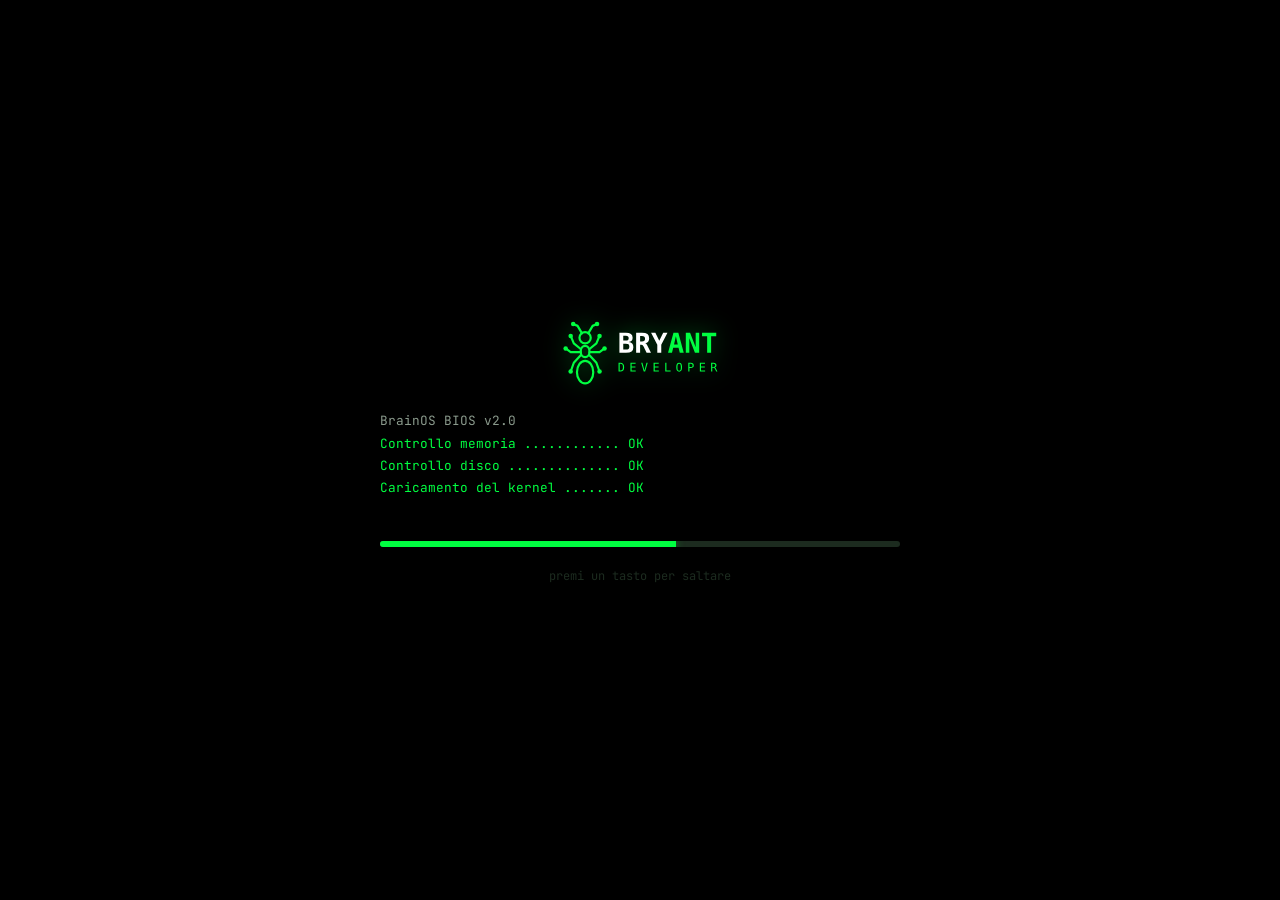
<file: index.html>
<!DOCTYPE html>
<html lang="it">
<head>
  <meta charset="UTF-8">
  <meta name="viewport" content="width=device-width, initial-scale=1.0">
  <title>BrainOS</title>
  <!-- Font: mi collego in anticipo ai server di Google, così i caratteri arrivano prima -->
  <link rel="preconnect" href="https://fonts.googleapis.com">
  <link rel="preconnect" href="https://fonts.gstatic.com" crossorigin>
  <link rel="preconnect" href="https://docs.google.com">
  <link rel="stylesheet" href="https://fonts.googleapis.com/css2?family=Inter:wght@400;600;700&family=JetBrains+Mono:wght@400;700&display=swap">
  <link rel="stylesheet" href="style.css">
  <link rel="stylesheet" href="app.css">
  <link rel="stylesheet" href="colonia.css">
  <!-- Icona nella scheda del browser: la formica del logo -->
  <link rel="icon" href="img/icona.svg" type="image/svg+xml">
</head>
<body>

  <!-- 1. AVVIO: lo schermo nero con le righe del BIOS e la barra di caricamento -->
  <section id="avvio" class="schermo avvio" hidden>
    <img src="img/logo.svg" alt="Bryant Developer" class="avvio-logo">
    <div id="avvio-righe" class="avvio-righe"></div>
    <div class="avvio-barra"><div id="avvio-riempimento"></div></div>
    <p class="avvio-salta">premi un tasto per saltare</p>
  </section>

  <!-- 2. SCHERMATA DI BLOCCO: orologio grande, si sblocca con un clic o un tasto -->
  <section id="blocco" class="schermo blocco" hidden>
    <div class="blocco-orologio">
      <p id="blocco-ora" class="blocco-ora">--:--</p>
      <p id="blocco-data" class="blocco-data"></p>
    </div>
    <p class="blocco-invito">clicca o premi un tasto per accedere</p>
    <footer class="piede" data-piede></footer>
  </section>

  <!-- 3. LOGIN: utente Brian con la sua password -->
  <section id="login" class="schermo login" hidden>
    <form id="login-modulo" class="login-scheda" autocomplete="off">
      <img id="login-foto" class="login-foto" src="img/foto.jpg" alt="Brian Ortega">
      <h1 class="login-nome">Brian Ortega</h1>
      <p class="login-ruolo">Amministratore · Bryant Developer</p>

      <div class="login-campo">
        <input id="login-password" type="password" placeholder="Password" aria-label="Password" autocomplete="off" spellcheck="false">
        <button type="button" id="login-occhio" class="login-occhio" aria-label="Mostra la password" title="Mostra la password">
          <svg viewBox="0 0 24 24" aria-hidden="true"><path d="M2 12s4-7 10-7 10 7 10 7-4 7-10 7S2 12 2 12z"></path><circle cx="12" cy="12" r="3"></circle></svg>
        </button>
        <button type="submit" class="login-invio" aria-label="Accedi">
          <svg viewBox="0 0 24 24" aria-hidden="true"><path d="M5 12h14 M13 6l6 6-6 6"></path></svg>
        </button>
      </div>

      <p id="login-errore" class="login-errore" role="alert"></p>
      <p id="login-suggerimento" class="login-suggerimento">Inserisci la password per accedere.</p>
    </form>

    <footer class="piede" data-piede></footer>

    <div class="login-fondo">
      <span>BrainOS v2.0</span>
      <button type="button" id="login-spegni" class="login-spegni" aria-label="Arresta il sistema" title="Arresta il sistema">
        <svg viewBox="0 0 24 24" aria-hidden="true"><path d="M12 3v9 M6.3 6.5a8 8 0 1 0 11.4 0"></path></svg>
      </button>
    </div>
  </section>

  <!-- 3b. BENVENUTO: compare un attimo dopo il login -->
  <section id="benvenuto" class="schermo benvenuto" hidden>
    <div class="benvenuto-giro"></div>
    <p>Benvenuto, Brian</p>
  </section>

  <!-- 4. IL SISTEMA: desktop, finestre, barra delle applicazioni -->
  <div id="sistema" class="sistema" hidden>
    <div id="sfondo" class="sfondo" data-sfondo="griglia">
      <img src="img/icona.svg" alt="" class="sfondo-formica">
    </div>

    <!-- il footer sul desktop: piccolo, in basso a destra sopra la barra -->
    <footer class="piede piede-desktop" data-piede></footer>

    <!-- icone: le crea os.js -->
    <div id="icone" class="icone-desktop"></div>

    <!-- le finestre aperte: le crea os.js -->
    <div id="finestre" class="finestre"></div>

    <!-- le notifiche: le crea funzioni.js -->
    <div id="notifiche" class="notifiche" aria-live="polite"></div>

    <!-- menu start -->
    <div id="menu-start" class="menu-start" hidden>
      <div class="menu-start-utente">
        <img src="img/foto.jpg" alt="" class="menu-start-foto">
        <div>
          <p class="menu-start-nome">Brian Ortega</p>
          <p class="menu-start-sotto">BrainOS v2.0</p>
        </div>
      </div>
      <div id="menu-start-app" class="menu-start-app"></div>
      <div class="menu-start-fondo">
        <button type="button" data-potenza="disconnetti">Disconnetti</button>
        <button type="button" data-potenza="riavvia">Riavvia</button>
        <button type="button" data-potenza="arresta" class="menu-start-arresta">Arresta il sistema</button>
      </div>
    </div>

    <!-- menu del tasto destro -->
    <div id="menu-contestuale" class="menu-contestuale" hidden></div>

    <!-- barra delle applicazioni -->
    <div class="barra-applicazioni">
      <div class="barra-sinistra">
        <button id="start" class="start" aria-expanded="false" aria-controls="menu-start">
          <img src="img/icona.svg" alt="">
          start
        </button>
        <div id="barra-app" class="barra-app"></div>
      </div>

      <div class="barra-destra">
        <button id="tasto-suoni" class="tasto-suoni" type="button" aria-label="Disattiva i suoni" title="Suoni attivi">
          <svg viewBox="0 0 24 24" aria-hidden="true"><path d="M4 9h4l5-4v14l-5-4H4z"></path><path class="onde" d="M16 9a4 4 0 0 1 0 6 M18.5 6.5a8 8 0 0 1 0 11"></path><path class="croce" d="M16 9l5 6 M21 9l-5 6"></path></svg>
        </button>
        <svg id="wifi" viewBox="0 0 24 24" role="img" aria-label="Connesso a Internet"><path d="M2.5 9a14 14 0 0 1 19 0 M5.5 12.5a9.5 9.5 0 0 1 13 0 M8.8 15.8a5 5 0 0 1 6.4 0 M12 19.5h.01"></path></svg>
        <span class="batteria-desktop">
          <svg viewBox="0 0 24 24" aria-hidden="true"><path d="M2.5 7.5h17v9h-17z M21.5 10.5v3"></path><rect id="batteria-carica" x="4.5" y="9.5" width="13" height="5"></rect></svg>
          <span id="batteria-testo"></span>
        </span>
        <div class="orologio">
          <span id="ora">--:--</span>
          <span id="data"></span>
        </div>
      </div>
    </div>
  </div>

  <!-- 5. SPEGNIMENTO / RIAVVIO -->
  <section id="spento" class="schermo spento-schermo" hidden>
    <p id="spento-testo"></p>
  </section>

  <!-- IL FOOTER (uguale a quello del vecchio sito): os.js lo copia in blocco, login e desktop -->
  <template id="modello-piede">
    <div class="piede-chi">
      <img src="img/icona.svg" alt="" class="piede-formica">
      <div>
        <p class="piede-nome">Brian Ortega</p>
        <p>Operatore informatico · Milano</p>
      </div>
    </div>

    <a class="piede-github" href="https://github.com/brianortegamancero-cmd" target="_blank" rel="noopener noreferrer">
      <img src="img/github.svg" alt="" width="20" height="20">
      <span>github.com/brianortegamancero-cmd</span>
    </a>

    <div class="piede-scuola">
      <p>Progetto d'esame realizzato al</p>
      <img src="img/logo-scuola.webp" alt="CFP Immaginazione e Lavoro" class="logo-scuola">
    </div>

    <p class="piede-fondo">© 2026 Brian Ortega · Realizzato in HTML, CSS e JavaScript · BrainOS v2.0</p>
  </template>

  <!-- MODELLO DELLA FINESTRA COLONIA: os.js lo copia quando apri l'app "Colonia" -->
  <template id="modello-colonia">
    <div class="colonia-app">
      <div class="colonia-vista" id="colonia-vista">
    <div class="mondo">
      <svg class="formicaio" viewBox="0 0 960 552" aria-hidden="true" fill="none" stroke-linecap="round" stroke-linejoin="round">
        <!-- sassolini nella terra -->
        <g fill="#12301a">
          <circle cx="120" cy="140" r="1.6"></circle><circle cx="260" cy="180" r="1.4"></circle><circle cx="350" cy="120" r="1.8"></circle><circle cx="600" cy="260" r="1.5"></circle><circle cx="720" cy="230" r="1.6"></circle><circle cx="880" cy="200" r="1.4"></circle><circle cx="150" cy="420" r="1.8"></circle><circle cx="420" cy="500" r="1.5"></circle><circle cx="560" cy="420" r="1.6"></circle><circle cx="700" cy="480" r="1.4"></circle><circle cx="900" cy="520" r="1.7"></circle><circle cx="80" cy="520" r="1.5"></circle><circle cx="620" cy="520" r="1.6"></circle><circle cx="780" cy="300" r="1.5"></circle><circle cx="360" cy="250" r="1.4"></circle><circle cx="470" cy="420" r="1.7"></circle>
        </g>
        <!-- ciuffi d'erba e linea del terreno con la collinetta del formicaio -->
        <path class="erba" d="M60 90 l-3 -10 M64 90 l1 -14 M68 90 l4 -9 M180 90 l-2 -9 M184 90 l2 -12 M300 90 l-3 -11 M304 90 l1 -8 M640 90 l-2 -12 M644 90 l3 -9 M760 90 l-3 -9 M764 90 l1 -13 M768 90 l3 -8 M900 90 l-2 -11 M904 90 l2 -9" stroke="#1c5a2a" stroke-width="1.5"></path>
        <path class="terreno" d="M-1000 90 H400 Q480 34 560 90 H2000" stroke="#1c2b1f" stroke-width="2"></path>

        <!-- I SENTIERI IN SUPERFICIE (invisibili): le formiche li usano per uscire a cercare cibo -->
        <path id="t-fuori-erba" d="M1150 84 H760"></path>
        <path id="t-erba-buco" d="M760 84 H556 Q520 50 480 62"></path>
        <path id="t-fuori-cimitero" d="M-260 84 H180"></path>
        <path id="t-cimitero-buco" d="M180 84 H404 Q440 50 480 62"></path>

        <!-- IL CIMITERO: il mucchietto lo disegna script.js, un segno per ogni formica morta -->
        <g id="cimitero-disegno" fill="#8a9a8c"></g>
        <text x="150" y="108" fill="#8a9a8c" font-family="JetBrains Mono, monospace" font-size="11">\cimitero</text>

        <!-- LA NEVE: si vede solo d'inverno (classe "inverno" su .mondo) -->
        <g class="neve">
          <circle class="fiocco" style="animation-delay: 0s" cx="40" cy="10" r="1.6"></circle>
          <circle class="fiocco" style="animation-delay: -1s" cx="120" cy="4" r="1.3"></circle>
          <circle class="fiocco" style="animation-delay: -2.2s" cx="200" cy="12" r="1.8"></circle>
          <circle class="fiocco" style="animation-delay: -0.5s" cx="280" cy="6" r="1.4"></circle>
          <circle class="fiocco" style="animation-delay: -3s" cx="360" cy="10" r="1.6"></circle>
          <circle class="fiocco" style="animation-delay: -1.6s" cx="440" cy="2" r="1.3"></circle>
          <circle class="fiocco" style="animation-delay: -2.7s" cx="530" cy="8" r="1.8"></circle>
          <circle class="fiocco" style="animation-delay: -0.8s" cx="610" cy="12" r="1.4"></circle>
          <circle class="fiocco" style="animation-delay: -3.4s" cx="690" cy="4" r="1.6"></circle>
          <circle class="fiocco" style="animation-delay: -1.3s" cx="770" cy="10" r="1.3"></circle>
          <circle class="fiocco" style="animation-delay: -2.4s" cx="850" cy="6" r="1.8"></circle>
          <circle class="fiocco" style="animation-delay: -0.2s" cx="930" cy="12" r="1.4"></circle>
        </g>

        <!-- TUNNEL E CAMERE: data-camera dice da quante camere scavate in su si vede quel pezzo
             (1 = regina, 2 = uova, 3 = cibo, 4 = scorte, 5 = caserma).
             Prima disegno tutti i bordi, poi tutti gli interni scuri: così i bordi non coprono gli incroci -->
        <g stroke="#1c2b1f" stroke-width="20">
          <path data-camera="1" d="M480 62 C474 95 480 125 492 150"></path>
          <path data-camera="1" d="M492 150 C504 175 518 200 510 230"></path>
          <path data-camera="1" d="M510 230 C590 250 650 290 700 320"></path>
          <path data-camera="1" d="M700 320 C740 345 770 370 800 398"></path>
          <path data-camera="2" d="M510 230 C490 290 430 310 400 350"></path>
          <path data-camera="2" d="M400 350 C370 390 340 420 310 455"></path>
          <path data-camera="3" d="M400 350 C360 335 310 325 275 303"></path>
          <path data-camera="4" d="M492 150 C540 160 590 170 630 178"></path>
          <path data-camera="5" d="M700 320 C690 380 665 420 645 465"></path>
        </g>
        <g fill="#1c2b1f">
          <ellipse data-camera="1" cx="830" cy="410" rx="72" ry="30"></ellipse>
          <ellipse data-camera="2" cx="300" cy="460" rx="60" ry="24"></ellipse>
          <ellipse data-camera="3" cx="262" cy="300" rx="52" ry="22"></ellipse>
          <ellipse data-camera="4" cx="650" cy="180" rx="44" ry="19"></ellipse>
          <ellipse data-camera="5" cx="640" cy="480" rx="54" ry="22"></ellipse>
        </g>
        <!-- gli interni dei tunnel hanno un id: sono i percorsi che seguono le formiche (TRATTI in script.js) -->
        <g stroke="#07150b" stroke-width="16">
          <path id="t-buco-j1" data-camera="1" d="M480 62 C474 95 480 125 492 150"></path>
          <path id="t-j1-j2" data-camera="1" d="M492 150 C504 175 518 200 510 230"></path>
          <path id="t-j2-j4" data-camera="1" d="M510 230 C590 250 650 290 700 320"></path>
          <path id="t-j4-regina" data-camera="1" d="M700 320 C740 345 770 370 800 398"></path>
          <path id="t-j2-j3" data-camera="2" d="M510 230 C490 290 430 310 400 350"></path>
          <path id="t-j3-uova" data-camera="2" d="M400 350 C370 390 340 420 310 455"></path>
          <path id="t-j3-cibo" data-camera="3" d="M400 350 C360 335 310 325 275 303"></path>
          <path id="t-j1-scorte" data-camera="4" d="M492 150 C540 160 590 170 630 178"></path>
          <path id="t-j4-caserma" data-camera="5" d="M700 320 C690 380 665 420 645 465"></path>
        </g>
        <g fill="#07150b">
          <ellipse data-camera="1" cx="830" cy="410" rx="70" ry="28"></ellipse>
          <ellipse data-camera="2" cx="300" cy="460" rx="58" ry="22"></ellipse>
          <ellipse data-camera="3" cx="262" cy="300" rx="50" ry="20"></ellipse>
          <ellipse data-camera="4" cx="650" cy="180" rx="42" ry="17"></ellipse>
          <ellipse data-camera="5" cx="640" cy="480" rx="52" ry="20"></ellipse>
        </g>
        <!-- il buco d'ingresso in cima alla collinetta -->
        <ellipse cx="480" cy="62" rx="9" ry="4" fill="#000000"></ellipse>

        <!-- camera del cibo: foglie e semi -->
        <g data-camera="3">
          <g fill="#0f8a2c">
            <ellipse cx="240" cy="302" rx="5" ry="2.2" transform="rotate(-25 240 302)"></ellipse>
            <ellipse cx="254" cy="296" rx="5" ry="2.2" transform="rotate(15 254 296)"></ellipse>
            <ellipse cx="268" cy="304" rx="5" ry="2.2" transform="rotate(-10 268 304)"></ellipse>
            <ellipse cx="282" cy="298" rx="5" ry="2.2" transform="rotate(30 282 298)"></ellipse>
          </g>
          <g fill="#e6e6e6"><circle cx="248" cy="307" r="1.8"></circle><circle cx="274" cy="293" r="1.8"></circle><circle cx="262" cy="309" r="1.8"></circle></g>
        </g>
        <!-- camera delle scorte: briciole -->
        <g data-camera="4" fill="#8a9a8c">
          <rect x="632" y="178" width="4" height="4"></rect><rect x="640" y="183" width="3" height="3"></rect><rect x="648" y="176" width="5" height="4"></rect><rect x="658" y="182" width="4" height="3"></rect><rect x="666" y="178" width="3" height="3"></rect>
        </g>
        <!-- i nomi delle camere, scritti come cartelle -->
        <g fill="#8a9a8c" font-family="JetBrains Mono, monospace" font-size="11">
          <text data-camera="1" x="800" y="374">\regina</text>
          <text data-camera="2" x="276" y="430">\uova</text>
          <text data-camera="3" x="232" y="272">\cibo</text>
          <text data-camera="4" x="628" y="156">\scorte</text>
          <text data-camera="5" x="606" y="450">\caserma</text>
        </g>

        <!-- le uova: le disegna script.js, tante quante sono davvero -->
        <g id="uova-disegno" fill="#e6e6e6"></g>

        <!-- la regina: una formica più grande, con la corona -->
        <g id="regina" transform="translate(838 412) scale(2.2) translate(-12 -7)">
          <path d="M11 7 L7.5 2.8 M12.3 7 L12 2 M13.5 7 L16.5 3 M11 7 L9 11.5 M12.3 7 L13.5 12 M13.5 7 L17.5 11 M19 5.6 L22 3 M19 8.4 L22 11" stroke="#00ff41" stroke-width="0.9"></path>
          <ellipse cx="6" cy="7" rx="4.8" ry="3.3" fill="#00ff41"></ellipse>
          <ellipse cx="12.2" cy="7" rx="2.4" ry="1.7" fill="#00ff41"></ellipse>
          <circle cx="17.2" cy="7" r="2.4" fill="#00ff41"></circle>
          <path d="M4.2 4.2 V9.8 M7.2 3.8 V10.2" stroke="#000000" stroke-width="0.6"></path>
          <path d="M15.4 4.4 L15.8 2.6 L16.7 3.6 L17.2 2.2 L17.7 3.6 L18.6 2.6 L19 4.4 Z" fill="#ffffff"></path>
        </g>
        <!-- la nuova regina mentre cresce (seconda vita): un uovo grande con una piccola corona -->
        <g id="regina-nuova" style="display: none">
          <ellipse cx="832" cy="414" rx="8" ry="11" fill="#e6e6e6"></ellipse>
          <path d="M826 401 L827 395 L830 398 L832 393 L834 398 L837 395 L838 401 Z" fill="#00ff41"></path>
        </g>
      </svg>

      <!-- IL VELO DELLA NOTTE: scurisce il formicaio e mostra luna e stelle (classe "notte" su .mondo) -->
      <div class="velo-notte">
        <svg class="cielo-notte" viewBox="0 0 960 90" aria-hidden="true">
          <path d="M904 14 a16 16 0 1 0 14 26 a12 12 0 1 1 -14 -26 z" fill="#e6e6e6"></path>
          <g fill="#e6e6e6"><circle cx="90" cy="20" r="1"></circle><circle cx="230" cy="40" r="1.2"></circle><circle cx="380" cy="14" r="1"></circle><circle cx="620" cy="30" r="1.2"></circle><circle cx="760" cy="12" r="1"></circle><circle cx="840" cy="48" r="1"></circle></g>
        </svg>
      </div>

      <!-- La formica "modello": script.js la copia per fare operaie, soldate, nemiche e alate -->
      <div class="creatura formica" id="modello-formica" hidden>
        <svg viewBox="0 0 24 14" aria-hidden="true">
          <!-- due posizioni delle zampe che si alternano: sembra che cammini -->
          <path class="zampe-a" d="M11 7 L7.5 2.8 M12.3 7 L12 2 M13.5 7 L16.5 3 M11 7 L9 11.5 M12.3 7 L13.5 12 M13.5 7 L17.5 11"></path>
          <path class="zampe-b" d="M11 7 L9 2.5 M12.3 7 L13.5 2 M13.5 7 L17.5 3 M11 7 L7.5 11.2 M12.3 7 L12 12 M13.5 7 L16.5 11"></path>
          <path d="M19 5.6 L22 3 M19 8.4 L22 11"></path>           <!-- antenne -->
          <ellipse cx="6" cy="7" rx="4.8" ry="3.3"></ellipse>       <!-- addome -->
          <ellipse cx="12.2" cy="7" rx="2.4" ry="1.7"></ellipse>    <!-- torace -->
          <circle cx="17.2" cy="7" r="2.4"></circle>                <!-- testa -->
          <path class="strisce" d="M4.2 4.2 V9.8 M7.2 3.8 V10.2"></path>
          <rect class="carico" x="20.5" y="5" width="3.5" height="4" rx="0.6"></rect>  <!-- briciola, foglia, uovo o morta -->
          <g class="ali"><ellipse cx="9" cy="2.5" rx="6" ry="2.4"></ellipse><ellipse cx="9" cy="11.5" rx="6" ry="2.4"></ellipse></g>  <!-- solo le alate -->
        </svg>
      </div>

      <!-- Il ragno "modello": script.js lo copia quando arriva il pericolo -->
      <div class="creatura ragno" id="modello-ragno" hidden>
        <svg viewBox="-30 -20 60 64" aria-hidden="true">
          <path d="M-5 -2 Q-16 -14 -24 -6 M-5 2 Q-18 -2 -26 8 M-5 5 Q-16 12 -22 22 M-4 8 Q-10 20 -14 30 M5 -2 Q16 -14 24 -6 M5 2 Q18 -2 26 8 M5 5 Q16 12 22 22 M4 8 Q10 20 14 30"></path>
          <ellipse cx="0" cy="12" rx="8" ry="10"></ellipse>   <!-- corpo -->
          <circle cx="0" cy="-2" r="6"></circle>              <!-- testa -->
          <circle class="occhi" cx="-2.2" cy="-4" r="1.4"></circle>
          <circle class="occhi" cx="2.2" cy="-4" r="1.4"></circle>
        </svg>
      </div>

      <!-- LA PIOGGIA: gocce che cadono e acqua che entra nel tunnel principale -->
      <div class="pericolo" id="pioggia" hidden>
        <svg class="pioggia-disegno" viewBox="0 0 960 552" aria-hidden="true">
          <path class="goccia" style="animation-delay: 0s" d="M30 30 l-3 10"></path>
          <path class="goccia" style="animation-delay: -0.3s" d="M110 36 l-3 10"></path>
          <path class="goccia" style="animation-delay: -0.6s" d="M190 28 l-3 10"></path>
          <path class="goccia" style="animation-delay: -0.15s" d="M270 34 l-3 10"></path>
          <path class="goccia" style="animation-delay: -0.45s" d="M350 30 l-3 10"></path>
          <path class="goccia" style="animation-delay: -0.75s" d="M430 26 l-3 10"></path>
          <path class="goccia" style="animation-delay: -0.2s" d="M520 26 l-3 10"></path>
          <path class="goccia" style="animation-delay: -0.5s" d="M600 34 l-3 10"></path>
          <path class="goccia" style="animation-delay: -0.8s" d="M680 28 l-3 10"></path>
          <path class="goccia" style="animation-delay: -0.35s" d="M760 32 l-3 10"></path>
          <path class="goccia" style="animation-delay: -0.65s" d="M840 30 l-3 10"></path>
          <path class="goccia" style="animation-delay: -0.1s" d="M920 36 l-3 10"></path>
          <path id="acqua" class="acqua" d="M480 62 C474 95 480 125 492 150 C504 175 518 200 510 230"></path>
          <path class="rivolo" d="M480 62 C474 95 480 125 492 150 C504 175 518 200 510 230"></path>
        </svg>
      </div>
    </div>
        <!-- SCHEDA DI UNA FORMICA: si apre cliccando una formica, il ragno o la regina -->
        <div id="scheda" class="scheda" hidden>
          <div class="scheda-barra">
            <span id="scheda-titolo"></span>
            <button id="scheda-chiudi" aria-label="Chiudi">✕</button>
          </div>
          <p id="scheda-testo" class="scheda-testo"></p>
        </div>
      </div>

      <!-- I NUMERI DELLA COLONIA: li scrive colonia.js -->
      <div class="colonia-lato">
        <div class="finestra-corpo">
          <p id="colonia-stato" class="colonia-stato">STATO: TRANQUILLA</p>
          <dl class="colonia-numeri">
            <dt>GIORNO</dt>  <dd id="colonia-giorno"></dd>
            <dt>REGINA</dt>  <dd id="colonia-regina"></dd>
            <dt>TEMPO</dt>   <dd id="colonia-tempo"></dd>
            <dt>OPERAIE</dt> <dd id="colonia-operaie"></dd>
            <dt>SOLDATE</dt> <dd id="colonia-soldate"></dd>
            <dt>UOVA</dt>    <dd id="colonia-uova"></dd>
            <dt>CIBO</dt>    <dd class="riga-cibo"><span class="barra-cibo"><span id="colonia-cibo-barra"></span></span><span id="colonia-cibo"></span></dd>
            <dt>CAMERE</dt>  <dd id="colonia-camere"></dd>
          </dl>
          <p class="colonia-titolo-diario">DIARIO</p>
          <div id="colonia-diario" class="colonia-diario"></div>
          <button id="nuova-colonia" class="finestra-ok" hidden>[ NUOVA COLONIA ]</button>
        </div>
      </div>
    </div>
  </template>

  <script src="dati.js"></script>
  <script src="colonia.js"></script>
  <script src="terminale.js"></script>
  <script src="funzioni.js"></script>
  <script src="os.js"></script>
</body>
</html>
</file>
<file: style.css>
/* =====================================================
   style.css – il sistema operativo BrainOS
   Stile: tutto nero, scritte bianche, dettagli verdi (CMD / Matrix)
   Le parti del contenuto (profilo, CV, stage, extra) stanno in app.css,
   il formicaio in colonia.css
   ===================================================== */

/* 1. COLORI (cambiandoli qui cambiano in tutto il sistema) */
:root {
  --sfondo: #000000;
  --superficie: #0a0d0a;
  --fascia: #0f1a11;
  --bianco: #ffffff;
  --testo: #e6e6e6;
  --grigio: #8a9a8c;
  --bordo: #1c2b1f;
  --verde: #00ff41;
  --verde-tenue: rgba(0, 255, 65, 0.12);
  --bagliore: 0 0 8px rgba(0, 255, 65, 0.5);
  --mono: "JetBrains Mono", Consolas, monospace;
  --altezza-barra: 48px;
}

/* 2. BASE */
* {
  box-sizing: border-box;
}

html,
body {
  height: 100%;
  margin: 0;
  overflow: hidden;              /* niente scroll sulla pagina: scorrono solo le finestre */
  background: var(--sfondo);
}

body {
  font-family: "Inter", Arial, sans-serif;
  color: var(--testo);
  line-height: 1.6;
  user-select: none;             /* come un vero sistema: non si selezionano le etichette */
}

button {
  font-family: inherit;
}

::selection {
  background: var(--verde);
  color: var(--sfondo);
}

h1, h2, h3 {
  color: var(--bianco);
}

/* titoli con "// " davanti, come un commento nel codice */
h2 {
  font-size: 1.4rem;
  margin: 36px 0 16px;
}

h2::before {
  content: "// ";
  color: var(--verde);
  font-family: var(--mono);
  text-shadow: var(--bagliore);
}

[hidden] {
  display: none !important;
}

/* focus visibile da tastiera */
:focus-visible {
  outline: 2px solid var(--verde);
  outline-offset: 2px;
}

/* 3. SCHERMI A TUTTO SCHERMO (avvio, blocco, login, benvenuto, spegnimento) */
.schermo {
  position: fixed;
  inset: 0;
  z-index: 500;
  display: flex;
  flex-direction: column;
  align-items: center;
  justify-content: center;
  background: var(--sfondo);
  color: var(--testo);
}

/* 3a. AVVIO */
.avvio {
  gap: 20px;
  padding: 24px;
  font-family: var(--mono);
}

.avvio-logo {
  width: 160px;
  height: auto;
  filter: drop-shadow(0 0 12px rgba(0, 255, 65, 0.4));
  animation: respiro 2s ease-in-out infinite;
}

.avvio-righe {
  width: min(520px, 100%);
  min-height: 112px;
  font-size: 0.8rem;
  color: var(--grigio);
}

.avvio-righe p {
  margin: 2px 0;
  animation: appari 0.2s ease;
}

.avvio-righe .ok {
  color: var(--verde);
}

.avvio-barra {
  width: min(520px, 100%);
  height: 6px;
  overflow: hidden;
  background: var(--bordo);
  border-radius: 3px;
}

.avvio-barra div {
  width: 0;
  height: 100%;
  background: var(--verde);
  box-shadow: var(--bagliore);
  transition: width 0.3s ease;
}

.avvio-salta {
  margin: 0;
  color: var(--bordo);
  font-size: 0.75rem;
}

/* 3b. SCHERMATA DI BLOCCO */
.blocco {
  justify-content: space-between;
  padding: 12vh 24px 8vh;
  background:
    radial-gradient(ellipse at 50% 30%, rgba(0, 255, 65, 0.12), transparent 60%),
    var(--sfondo);
  cursor: pointer;
  transition: transform 0.5s ease, opacity 0.5s ease;
}

.blocco.sale {
  transform: translateY(-100%);
  opacity: 0;
}

.blocco-orologio {
  text-align: center;
}

.blocco-ora {
  margin: 0;
  color: var(--bianco);
  font: 700 clamp(4rem, 14vw, 8rem) / 1 var(--mono);
  text-shadow: 0 0 24px rgba(0, 255, 65, 0.35);
}

.blocco-data {
  margin: 12px 0 0;
  color: var(--verde);
  font: 1.2rem var(--mono);
  text-shadow: var(--bagliore);
  text-transform: capitalize;
}

.blocco-invito {
  margin: 0;
  color: var(--grigio);
  font: 0.9rem var(--mono);
  animation: respiro 2s ease-in-out infinite;
}

/* 3c. LOGIN */
.login {
  background:
    radial-gradient(ellipse at 50% 20%, rgba(0, 255, 65, 0.1), transparent 55%),
    var(--sfondo);
  animation: appari 0.4s ease;
}

.login-scheda {
  display: flex;
  flex-direction: column;
  align-items: center;
  width: min(340px, 100%);
  padding: 0 20px;
}

.login-scheda.scuote {
  animation: scuote 0.4s;
}

.login-foto {
  width: 128px;
  height: 128px;
  object-fit: cover;
  border: 3px solid var(--verde);
  border-radius: 50%;
  box-shadow: var(--bagliore);
  background: var(--bordo);
}

.login-nome {
  margin: 16px 0 0;
  font-size: 1.6rem;
}

.login-ruolo {
  margin: 0 0 20px;
  color: var(--grigio);
  font: 0.8rem var(--mono);
}

.login-campo {
  display: flex;
  width: 100%;
  background: var(--superficie);
  border: 1px solid var(--verde);
  box-shadow: var(--bagliore);
}

.login-campo input {
  flex: 1;
  min-width: 0;
  padding: 10px 12px;
  background: transparent;
  border: none;
  outline: none;
  color: var(--bianco);
  font: 1rem var(--mono);
  caret-color: var(--verde);
  user-select: text;
}

.login-campo button {
  display: flex;
  align-items: center;
  justify-content: center;
  width: 40px;
  background: transparent;
  border: none;
  color: var(--verde);
  cursor: pointer;
}

.login-campo button:hover {
  background: var(--verde-tenue);
}

.login-campo svg {
  width: 20px;
  height: 20px;
  fill: none;
  stroke: currentColor;
  stroke-width: 2;
  stroke-linecap: round;
  stroke-linejoin: round;
}

.login-errore {
  min-height: 1.6em;
  margin: 12px 0 0;
  color: #ff5f56;
  font: 0.85rem var(--mono);
  text-align: center;
}

.login-suggerimento {
  margin: 4px 0 0;
  color: var(--grigio);
  font: 0.8rem var(--mono);
  text-align: center;
}

.login-fondo {
  position: absolute;
  right: 24px;
  bottom: 20px;
  left: 24px;
  display: flex;
  justify-content: space-between;
  align-items: center;
  color: var(--grigio);
  font: 0.8rem var(--mono);
}

.login-spegni {
  display: flex;
  padding: 8px;
  background: none;
  border: 1px solid var(--bordo);
  border-radius: 50%;
  color: var(--verde);
  cursor: pointer;
}

.login-spegni:hover {
  border-color: var(--verde);
  background: var(--verde-tenue);
}

.login-spegni svg {
  width: 20px;
  height: 20px;
  fill: none;
  stroke: currentColor;
  stroke-width: 2;
  stroke-linecap: round;
}

/* 3d. BENVENUTO */
.benvenuto {
  gap: 20px;
  font: 1.3rem var(--mono);
  color: var(--verde);
  text-shadow: var(--bagliore);
}

.benvenuto p {
  margin: 0;
}

.benvenuto-giro {
  width: 36px;
  height: 36px;
  border: 3px solid var(--bordo);
  border-top-color: var(--verde);
  border-radius: 50%;
  animation: gira 0.9s linear infinite;
}

/* 3e. SPEGNIMENTO E RIAVVIO */
.spento-schermo {
  z-index: 600;
  color: var(--verde);
  font: 1.1rem var(--mono);
  text-shadow: var(--bagliore);
  text-align: center;
}

.spento-schermo p {
  margin: 0;
  padding: 0 24px;
  white-space: pre-line;
}

.spento-schermo p.cursore::after {
  content: "_";
  animation: lampeggia 1s steps(1) infinite;
}

/* 4. IL SISTEMA */
.sistema {
  position: fixed;
  inset: 0;
  overflow: hidden;
  background: var(--sfondo);
  font-family: var(--mono);
  animation: appari 0.4s ease;
}

/* SFONDI: si cambiano da Impostazioni o dal tasto destro */
.sfondo {
  position: absolute;
  inset: 0;
  background:
    radial-gradient(ellipse at 70% 80%, rgba(0, 255, 65, 0.1), transparent 55%),
    radial-gradient(ellipse at 20% 10%, rgba(0, 255, 65, 0.05), transparent 50%),
    var(--sfondo);
}

.sfondo-formica {
  position: absolute;
  right: 6%;
  bottom: calc(var(--altezza-barra) + 6%);
  width: min(34vw, 300px);
  opacity: 0.09;
  filter: drop-shadow(0 0 20px rgba(0, 255, 65, 0.6));
}

.sfondo[data-sfondo="griglia"] {
  background:
    linear-gradient(rgba(0, 255, 65, 0.07) 1px, transparent 1px) 0 0 / 40px 40px,
    linear-gradient(90deg, rgba(0, 255, 65, 0.07) 1px, transparent 1px) 0 0 / 40px 40px,
    radial-gradient(ellipse at 50% 50%, rgba(0, 255, 65, 0.08), transparent 70%),
    var(--sfondo);
}

.sfondo[data-sfondo="notte"] {
  background:
    radial-gradient(1.5px 1.5px at 12% 18%, #fff, transparent),
    radial-gradient(1px 1px at 33% 60%, #fff, transparent),
    radial-gradient(1.5px 1.5px at 58% 25%, #fff, transparent),
    radial-gradient(1px 1px at 76% 70%, #fff, transparent),
    radial-gradient(1px 1px at 90% 15%, #fff, transparent),
    radial-gradient(1px 1px at 45% 85%, #fff, transparent),
    linear-gradient(#000 40%, #04140a);
}

.sfondo[data-sfondo="nero"] {
  background: var(--sfondo);
}

.sfondo[data-sfondo="nero"] .sfondo-formica {
  opacity: 0.04;
}

/* ICONE DEL DESKTOP: colonne dall'alto verso il basso */
.icone-desktop {
  position: absolute;
  top: 12px;
  bottom: calc(var(--altezza-barra) + 12px);
  left: 12px;
  display: grid;
  grid-auto-flow: column;
  grid-auto-columns: 92px;
  grid-template-rows: repeat(auto-fill, 98px);
  align-content: start;
  gap: 4px;
}

.icona {
  display: flex;
  flex-direction: column;
  align-items: center;
  gap: 6px;
  padding: 8px 4px;
  background: transparent;
  border: 1px solid transparent;
  border-radius: 4px;
  color: var(--bianco);
  font: 400 12px var(--mono);
  text-shadow: 0 1px 3px #000;
  cursor: pointer;
}

.icona:hover {
  background: var(--verde-tenue);
}

.icona.scelta-icona,
.icona:focus-visible {
  background: var(--verde-tenue);
  border: 1px dashed var(--verde);
  outline: none;
}

.icona-disegno {
  position: relative;
  display: flex;
  align-items: center;
  justify-content: center;
  width: 44px;
  height: 44px;
  background: rgba(0, 0, 0, 0.6);
  border: 1px solid var(--verde);
  box-shadow: var(--bagliore);
  color: var(--verde);
}

.icona svg,
.start-icona svg {
  width: 24px;
  height: 24px;
  fill: none;
  stroke: currentColor;
  stroke-width: 1.8;
  stroke-linecap: round;
  stroke-linejoin: round;
}

.icona.bloccata {
  color: var(--grigio);
}

.icona.bloccata .icona-disegno {
  border-color: var(--bordo);
  box-shadow: none;
  color: var(--grigio);
}

.icona.pericolosa .icona-disegno {
  border-color: #ff5f56;
  box-shadow: 0 0 8px rgba(255, 95, 86, 0.5);
  color: #ff5f56;
}

.icona .lucchetto {
  position: absolute;
  right: -6px;
  bottom: -6px;
  width: 14px;
  height: 14px;
  fill: var(--sfondo);
  stroke: var(--verde);
  stroke-width: 2;
}

/* 5. FINESTRE */
.finestre {
  position: absolute;
  inset: 0 0 var(--altezza-barra) 0;
  pointer-events: none;          /* lo strato non blocca i clic sul desktop; le finestre sì */
}

.finestra {
  position: absolute;
  display: flex;
  flex-direction: column;
  min-width: 280px;
  min-height: 160px;
  overflow: hidden;
  background: var(--sfondo);
  border: 1px solid var(--bordo);
  border-radius: 8px;
  box-shadow: 0 8px 32px rgba(0, 0, 0, 0.7);
  pointer-events: auto;
  animation: apri-finestra 0.18s ease;
}

.finestra.attiva {
  border-color: var(--verde);
  box-shadow: 0 0 0 1px rgba(0, 255, 65, 0.2), 0 8px 32px rgba(0, 0, 0, 0.7), 0 0 24px rgba(0, 255, 65, 0.15);
}

.finestra.minimizzata {
  display: none;
}

.finestra.chiude {
  opacity: 0;
  transform: scale(0.96);
  transition: opacity 0.15s, transform 0.15s;
}

.finestra.massimizzata {
  inset: 0 !important;
  width: auto !important;
  height: auto !important;
  border-radius: 0;
}

.finestra-titolo {
  display: flex;
  justify-content: space-between;
  align-items: center;
  gap: 8px;
  flex-shrink: 0;
  height: 36px;
  padding: 0 4px 0 12px;
  background: var(--fascia);
  border-bottom: 1px solid var(--bordo);
  font-size: 12px;
  cursor: default;
  touch-action: none;
}

.finestra.attiva .finestra-titolo {
  background: #12261a;
}

.finestra-nome {
  display: flex;
  align-items: center;
  gap: 8px;
  min-width: 0;
  overflow: hidden;
  white-space: nowrap;
  text-overflow: ellipsis;
  color: var(--testo);
}

.finestra-nome svg {
  flex-shrink: 0;
  width: 16px;
  height: 16px;
  fill: none;
  stroke: var(--verde);
  stroke-width: 2;
  stroke-linecap: round;
  stroke-linejoin: round;
}

.finestra-comandi {
  display: flex;
  flex-shrink: 0;
}

.finestra-comandi button {
  width: 40px;
  height: 28px;
  background: none;
  border: none;
  border-radius: 4px;
  color: var(--testo);
  font: 14px var(--mono);
  cursor: pointer;
}

.finestra-comandi button:hover {
  background: var(--verde-tenue);
  color: var(--verde);
}

.finestra-comandi .chiudi:hover {
  background: #e81123;
  color: var(--bianco);
}

.finestra-corpo-app {
  position: relative;
  flex: 1;
  min-height: 0;
  overflow: auto;
  user-select: text;
}

/* le maniglie per ridimensionare */
.maniglia {
  position: absolute;
  z-index: 2;
}

.maniglia.d { top: 0; right: -3px; bottom: 0; width: 8px; cursor: ew-resize; }
.maniglia.s { top: 0; left: -3px; bottom: 0; width: 8px; cursor: ew-resize; }
.maniglia.b { right: 0; bottom: -3px; left: 0; height: 8px; cursor: ns-resize; }
.maniglia.a { top: -3px; right: 0; left: 0; height: 8px; cursor: ns-resize; }
.maniglia.bd { right: -3px; bottom: -3px; width: 14px; height: 14px; cursor: nwse-resize; }
.maniglia.bs { left: -3px; bottom: -3px; width: 14px; height: 14px; cursor: nesw-resize; }
.maniglia.ad { top: -3px; right: -3px; width: 14px; height: 14px; cursor: nesw-resize; }
.maniglia.as { top: -3px; left: -3px; width: 14px; height: 14px; cursor: nwse-resize; }

.finestra.massimizzata .maniglia {
  display: none;
}

/* mentre trascino una finestra, un velo impedisce agli iframe e al testo di rubare i movimenti */
body.trascina * {
  user-select: none !important;
}

/* il contenuto delle app ha un po' di respiro */
.contenuto-app {
  padding: 4px 24px 32px;
}

/* un dialogo piccolo (accesso negato, informazioni) */
.dialogo {
  display: flex;
  flex-direction: column;
  gap: 10px;
  padding: 18px 18px 16px;
}

.dialogo p {
  margin: 0;
  font-size: 13px;
  line-height: 1.5;
}

.dialogo .dialogo-titolo {
  color: var(--verde);
  font-size: 16px;
  font-weight: 700;
  letter-spacing: 0.08em;
  text-shadow: var(--bagliore);
}

/* 6. BARRA DELLE APPLICAZIONI */
.barra-applicazioni {
  position: absolute;
  z-index: 20;
  right: 0;
  bottom: 0;
  left: 0;
  height: var(--altezza-barra);
  display: flex;
  justify-content: space-between;
  align-items: center;
  padding: 0 12px;
  background: var(--sfondo);
  border-top: 1px solid var(--verde);
  box-shadow: 0 -2px 14px rgba(0, 255, 65, 0.25);
}

.barra-sinistra {
  display: flex;
  flex: 1;
  align-items: center;
  gap: 12px;
  min-width: 0;
}

.start {
  display: flex;
  flex-shrink: 0;
  align-items: center;
  gap: 8px;
  height: 36px;
  padding: 0 12px 0 6px;
  background: transparent;
  border: 1px solid var(--bordo);
  color: var(--verde);
  font: 700 13px var(--mono);
  text-shadow: var(--bagliore);
  cursor: pointer;
}

.start:hover,
.start[aria-expanded="true"] {
  border-color: var(--verde);
  background: var(--verde-tenue);
}

.start img {
  width: 26px;
  height: 26px;
}

.barra-app {
  display: flex;
  gap: 4px;
  min-width: 0;
  overflow-x: auto;
  scrollbar-width: none;
}

.tab-app {
  display: flex;
  flex-shrink: 0;
  align-items: center;
  gap: 8px;
  max-width: 160px;
  height: 36px;
  padding: 0 12px;
  background: transparent;
  border: none;
  border-bottom: 2px solid var(--bordo);
  color: var(--testo);
  font: 12px var(--mono);
  cursor: pointer;
}

.tab-app svg {
  flex-shrink: 0;
  width: 16px;
  height: 16px;
  fill: none;
  stroke: var(--verde);
  stroke-width: 2;
  stroke-linecap: round;
  stroke-linejoin: round;
}

.tab-app span {
  overflow: hidden;
  white-space: nowrap;
  text-overflow: ellipsis;
}

.tab-app:hover {
  background: var(--verde-tenue);
}

.tab-app.aperta {
  border-bottom-color: var(--grigio);
}

.tab-app.in-primo-piano {
  border-bottom-color: var(--verde);
  background: var(--verde-tenue);
}

.barra-destra {
  display: flex;
  align-items: center;
  gap: 16px;
  color: var(--verde);
}

.barra-destra svg {
  width: 20px;
  height: 20px;
  fill: none;
  stroke: currentColor;
  stroke-width: 2;
  stroke-linecap: round;
}

#wifi.offline {
  color: var(--grigio);
}

.batteria-desktop {
  display: flex;
  align-items: center;
  gap: 6px;
  font-size: 12px;
}

#batteria-carica {
  fill: currentColor;
  stroke: none;
}

.orologio {
  display: flex;
  flex-direction: column;
  align-items: flex-end;
  padding-left: 14px;
  border-left: 1px solid var(--bordo);
  line-height: 1.25;
}

#ora {
  color: var(--bianco);
  font-size: 13px;
  font-weight: 700;
}

#data {
  color: var(--grigio);
  font-size: 11px;
}

/* 7. MENU START */
.menu-start {
  position: absolute;
  z-index: 30;
  bottom: calc(var(--altezza-barra) + 8px);
  left: 12px;
  display: flex;
  flex-direction: column;
  width: 300px;
  max-height: calc(100% - var(--altezza-barra) - 24px);
  background: var(--sfondo);
  border: 1px solid var(--verde);
  box-shadow: 0 0 24px rgba(0, 255, 65, 0.25);
  animation: appari 0.2s ease;
}

.menu-start-utente {
  display: flex;
  align-items: center;
  gap: 12px;
  padding: 14px;
  background: var(--fascia);
  border-bottom: 1px solid var(--bordo);
}

.menu-start-foto {
  width: 40px;
  height: 40px;
  object-fit: cover;
  border: 2px solid var(--verde);
  border-radius: 50%;
}

.menu-start-utente p {
  margin: 0;
}

.menu-start-nome {
  color: var(--bianco);
  font-weight: 700;
  font-size: 14px;
}

.menu-start-sotto {
  color: var(--grigio);
  font-size: 11px;
}

.menu-start-app {
  display: flex;
  flex-direction: column;
  padding: 8px;
  overflow-y: auto;
}

.menu-start-app button,
.menu-start-fondo button {
  display: flex;
  align-items: center;
  gap: 12px;
  padding: 8px;
  background: none;
  border: none;
  color: var(--testo);
  font: 13px var(--mono);
  text-align: left;
  cursor: pointer;
}

.menu-start-app button:hover,
.menu-start-fondo button:hover {
  background: var(--verde-tenue);
  color: var(--verde);
}

.menu-start-app svg {
  width: 20px;
  height: 20px;
  fill: none;
  stroke: var(--verde);
  stroke-width: 1.8;
  stroke-linecap: round;
  stroke-linejoin: round;
}

.menu-start-fondo {
  display: flex;
  flex-wrap: wrap;
  gap: 4px;
  padding: 8px;
  border-top: 1px solid var(--bordo);
}

.menu-start-fondo button {
  flex: 1;
  justify-content: center;
  font-size: 12px;
}

.menu-start-fondo .menu-start-arresta {
  flex-basis: 100%;
  color: #ff5f56;
}

/* 8. MENU DEL TASTO DESTRO */
.menu-contestuale {
  position: absolute;
  z-index: 40;
  display: flex;
  flex-direction: column;
  min-width: 200px;
  padding: 4px;
  background: var(--sfondo);
  border: 1px solid var(--verde);
  box-shadow: 0 0 24px rgba(0, 255, 65, 0.25);
  animation: appari 0.12s ease;
}

.menu-contestuale button {
  padding: 8px 12px;
  background: none;
  border: none;
  color: var(--testo);
  font: 12px var(--mono);
  text-align: left;
  cursor: pointer;
}

.menu-contestuale button:hover {
  background: var(--verde-tenue);
  color: var(--verde);
}

.menu-contestuale hr {
  width: 100%;
  margin: 4px 0;
  border: none;
  border-top: 1px solid var(--bordo);
}

/* 9. TERMINALE (app) */
.terminale-app {
  display: flex;
  flex-direction: column;
  height: 100%;
  background: #0c0c0c;
  font-family: var(--mono);
}

.cmd-schermo {
  flex: 1;
  overflow-y: auto;
  padding: 12px 16px;
  color: #cccccc;
  font-size: 0.9rem;
  cursor: text;
  user-select: text;
}

.cmd-schermo p {
  margin: 0;
  white-space: pre-wrap;
}

.cmd-verde {
  color: var(--verde);
  text-shadow: var(--bagliore);
}

.cmd-input {
  display: flex;
}

.cmd-input label {
  white-space: nowrap;
}

.cmd-input input {
  flex: 1;
  min-width: 0;
  padding: 0;
  background: transparent;
  border: none;
  outline: none;
  color: var(--bianco);
  font: inherit;
  caret-color: var(--verde);
}

/* 10. IMPOSTAZIONI */
.impostazioni {
  padding: 8px 24px 32px;
}

.impostazioni h3 {
  margin: 24px 0 10px;
  font-size: 0.9rem;
  color: var(--verde);
  font-family: var(--mono);
  text-transform: uppercase;
}

.sfondi-scelta {
  display: grid;
  grid-template-columns: repeat(auto-fill, minmax(120px, 1fr));
  gap: 12px;
}

.sfondo-prova {
  position: relative;
  height: 76px;
  padding: 0;
  background: var(--sfondo);
  border: 2px solid var(--bordo);
  border-radius: 6px;
  color: var(--testo);
  font: 11px var(--mono);
  cursor: pointer;
  overflow: hidden;
}

.sfondo-prova span {
  position: absolute;
  right: 0;
  bottom: 0;
  left: 0;
  padding: 3px;
  background: rgba(0, 0, 0, 0.7);
}

.sfondo-prova.scelto {
  border-color: var(--verde);
  box-shadow: var(--bagliore);
}

.info-sistema {
  display: grid;
  grid-template-columns: max-content 1fr;
  gap: 8px 20px;
  margin: 0;
  font: 0.85rem var(--mono);
}

.info-sistema dt {
  color: var(--grigio);
}

.info-sistema dd {
  margin: 0;
  color: var(--bianco);
}

/* 12. EASTER EGG: PIOGGIA MATRIX */
.pioggia {
  position: fixed;
  inset: 0;
  z-index: 700;
  pointer-events: none;
  transition: opacity 1s;
}

.pioggia.sfuma {
  opacity: 0;
}

/* 13. RAGGI X: un rettangolo tratteggiato per ogni elemento */
#strato-raggi-x {
  position: fixed;
  inset: 0;
  z-index: 650;
  pointer-events: none;
}

.rettangolo-raggi-x {
  position: absolute;
  border: 1px dashed rgba(0, 255, 65, 0.7);
  background: rgba(0, 255, 65, 0.03);
}

.rettangolo-raggi-x span {
  position: absolute;
  top: -1px;
  left: -1px;
  padding: 1px 5px;
  background: var(--verde);
  color: var(--sfondo);
  font: 700 10px/1.4 var(--mono);
  white-space: nowrap;
}

.rettangolo-raggi-x.contenitore span {
  top: -16px;
  background: #0b5d22;
  color: var(--verde);
}

.barra-raggi-x {
  position: fixed;
  bottom: calc(var(--altezza-barra) + 12px);
  left: 50%;
  transform: translateX(-50%);
  max-width: calc(100% - 32px);
  padding: 10px 18px;
  background: var(--sfondo);
  border: 1px solid var(--verde);
  border-radius: 999px;
  box-shadow: var(--bagliore);
  color: var(--verde);
  font: 0.8rem var(--mono);
  text-align: center;
}

/* 14. IL SISTEMA CROLLA (comando "crash" o icona "Non aprire") */
.strato-arrabbiato {
  position: fixed;
  inset: 0;
  z-index: 800;
  display: flex;
  flex-direction: column;
  align-items: center;
  justify-content: center;
  gap: 6px;
  background: rgba(0, 0, 0, 0.85);
  color: var(--bianco);
  font-family: var(--mono);
  animation: appari 0.2s ease;
}

.strato-arrabbiato img {
  width: clamp(120px, 20vw, 180px);
  margin-bottom: 12px;
  filter: drop-shadow(0 0 12px rgba(0, 255, 65, 0.6));
  animation: trema 0.25s steps(2) infinite;
}

.strato-arrabbiato p {
  margin: 0;
}

.errore-critico {
  color: var(--verde);
  font-size: clamp(1.4rem, 4vw, 2.2rem);
  font-weight: 700;
  text-shadow: var(--bagliore);
  letter-spacing: 0.1em;
}

@keyframes trema {
  0%, 100% { transform: translate(0, 0); }
  25%      { transform: translate(-3px, 2px); }
  50%      { transform: translate(3px, -2px); }
  75%      { transform: translate(-2px, 0); }
}

/* tutto il sistema diventa verde Matrix e trema */
.corrotto,
.corrotto * {
  color: var(--verde) !important;
  border-color: var(--verde) !important;
}

.corrotto img {
  filter: grayscale(1) sepia(1) hue-rotate(70deg) saturate(5);
}

.corrotto .finestre,
.corrotto .icone-desktop,
.corrotto .barra-applicazioni {
  animation: tremolio 0.12s steps(2) infinite;
}

@keyframes tremolio {
  50% { transform: translateX(3px); }
}

/* spegnimento da vecchio monitor */
.si-spegne {
  transform: scaleY(0.004);
  transition: transform 0.45s ease-in;
}

.spento {
  opacity: 0;
}

.linea-crt {
  position: fixed;
  top: 50%;
  left: 0;
  right: 0;
  z-index: 800;
  height: 2px;
  margin-top: -1px;
  background: var(--verde);
  box-shadow: 0 0 12px var(--verde);
  animation: accorcia 0.45s ease-in forwards;
}

@keyframes accorcia {
  to { transform: scaleX(0); }
}

.punto-crt {
  position: fixed;
  top: 50%;
  left: 50%;
  z-index: 800;
  width: 6px;
  height: 6px;
  margin: -3px 0 0 -3px;
  border-radius: 50%;
  background: var(--verde);
  box-shadow: 0 0 12px var(--verde);
  animation: si-spegne-punto 0.7s ease-out forwards;
}

@keyframes si-spegne-punto {
  to { opacity: 0; transform: scale(0.3); }
}

/* la schermata d'errore chiara con BrainOS triste */
.schermata-errore {
  position: fixed;
  inset: 0;
  z-index: 800;
  display: flex;
  flex-direction: column;
  justify-content: center;
  padding: 8vh max(24px, 12vw);
  background: #ffffff;
  color: #111111;
  font-family: "Inter", Arial, sans-serif;
  animation: appari 0.4s ease;
}

.schermata-errore img {
  width: clamp(90px, 12vw, 130px);
  margin-bottom: 24px;
}

.schermata-errore p {
  max-width: 720px;
  margin: 0;
}

.titolo-errore {
  font-size: clamp(1.5rem, 3.4vw, 2.3rem);
  font-weight: 700;
  line-height: 1.25;
}

.spiegazione-errore {
  margin-top: 10px !important;
  color: #555555;
  font-size: clamp(1rem, 1.6vw, 1.15rem);
}

.barra-errore {
  max-width: 720px;
  height: 8px;
  margin-top: 28px;
  overflow: hidden;
  background: #e3e3e3;
  border-radius: 4px;
}

.barra-errore div {
  width: 0;
  height: 100%;
  background: #0a9a32;
  transition: width 0.3s ease;
}

.percentuale-errore {
  margin-top: 10px !important;
  color: #0a9a32;
  font-family: var(--mono);
  font-weight: 700;
}

.dettagli-errore {
  margin-top: 28px !important;
  color: #777777;
  font-family: var(--mono);
  font-size: 0.85rem;
  white-space: pre-line;
}

.schermata-riavvio {
  position: fixed;
  inset: 0;
  z-index: 800;
  display: flex;
  align-items: center;
  justify-content: center;
  background: var(--sfondo);
  color: var(--verde);
  font: 1.2rem var(--mono);
  text-shadow: var(--bagliore);
}

.schermata-riavvio::after {
  content: "_";
  animation: lampeggia 1s steps(1) infinite;
}

/* 15. ANIMAZIONI */
@keyframes apri-finestra {
  from { opacity: 0; transform: scale(0.96); }
}

@keyframes gira {
  to { transform: rotate(360deg); }
}

@keyframes scuote {
  20%, 60% { transform: translateX(-8px); }
  40%, 80% { transform: translateX(8px); }
}

@media (prefers-reduced-motion: reduce) {
  * {
    animation-duration: 0.01ms !important;
    transition-duration: 0.01ms !important;
  }
}

/* 16. TELEFONO (schermi stretti): le finestre occupano tutto lo schermo sopra la barra */
@media (max-width: 700px) {
  .finestra {
    inset: 0 !important;
    width: auto !important;
    height: auto !important;
    border-radius: 0;
  }

  .maniglia {
    display: none;
  }

  .finestra-comandi .minimizza ~ .massimizza {
    display: none;
  }

  .contenuto-app {
    padding: 4px 16px 32px;
  }

  .barra-destra .batteria-desktop,
  .barra-destra #data {
    display: none;
  }

  .tab-app span {
    display: none;
  }

  .colonia-app {
    flex-direction: column;
  }

  .colonia-lato {
    width: auto;
    max-height: 40%;
    border-left: none;
    border-top: 1px solid var(--bordo);
  }

  .menu-start {
    width: calc(100% - 24px);
  }
}

/* 17. INFORMAZIONI (il vecchio footer) */
.info-app {
  display: flex;
  flex-direction: column;
  align-items: center;
  gap: 24px;
  padding: 32px 24px;
  text-align: center;
}

.info-app p {
  margin: 0;
}

.info-chi {
  display: flex;
  align-items: center;
  gap: 14px;
  text-align: left;
}

.info-chi img {
  width: 56px;
  height: 56px;
}

.info-nome {
  color: var(--bianco);
  font-size: 1.2rem;
  font-weight: 700;
}

.info-sotto {
  color: var(--grigio);
}

/* il link a GitHub come una pastiglia che si accende di verde */
.info-github {
  display: inline-flex;
  align-items: center;
  gap: 10px;
  padding: 10px 16px;
  border: 1px solid var(--bordo);
  border-radius: 999px;
  color: var(--testo);
  text-decoration: none;
  font: 0.85rem var(--mono);
  transition: border-color 0.2s, color 0.2s;
}

.info-github:hover {
  border-color: var(--verde);
  color: var(--verde);
}

.info-scuola {
  display: flex;
  flex-direction: column;
  align-items: center;
  gap: 10px;
  color: var(--grigio);
}

/* il logo della scuola su una targhetta bianca: i suoi colori originali si leggono bene */
.logo-scuola {
  height: 64px;
  width: auto;
  padding: 6px 10px;
  background: transparent;    /* logo già in verde e bianco: niente riquadro */
}

.info-fondo {
  color: var(--grigio);
  font-size: 0.75rem;
}

/* 18. FOOTER (blocco, login e desktop) */
.piede {
  display: flex;
  flex-wrap: wrap;
  align-items: center;
  justify-content: center;
  gap: 8px 28px;
  color: var(--grigio);
  font-size: 0.8rem;
}

.piede p {
  margin: 0;
}

.blocco .piede,
.login .piede {
  position: absolute;
  right: 24px;
  bottom: 64px;
  left: 24px;
}

.blocco .piede {
  bottom: 24px;
}

.piede-chi {
  display: flex;
  align-items: center;
  gap: 10px;
}

.piede-formica {
  width: 32px;
  height: 32px;
}

.piede-nome {
  color: var(--bianco);
  font-weight: 600;
}

.piede-github {
  display: inline-flex;
  align-items: center;
  gap: 10px;
  padding: 8px 14px;
  border: 1px solid var(--bordo);
  border-radius: 999px;
  color: var(--testo);
  text-decoration: none;
  font: 0.75rem var(--mono);
  transition: border-color 0.2s, color 0.2s;
}

.piede-github:hover {
  border-color: var(--verde);
  color: var(--verde);
}

.piede-scuola {
  display: flex;
  align-items: center;
  gap: 10px;
}

.piede .logo-scuola {
  height: 38px;
  padding: 4px 8px;
}

.piede-fondo {
  flex-basis: 100%;
  text-align: center;
  font-size: 0.7rem;
}

/* sul desktop il footer è piccolo e discreto: solo scuola e copyright */
.piede-desktop {
  position: absolute;
  right: 16px;
  bottom: calc(var(--altezza-barra) + 10px);
  justify-content: flex-end;
  gap: 4px 14px;
  max-width: 460px;
  opacity: 0.75;
  pointer-events: none;           /* non copre le icone e le finestre */
}

.piede-desktop .piede-chi,
.piede-desktop .piede-github {
  display: none;
}

.piede-desktop .piede-fondo {
  text-align: right;
}

.piede-desktop .logo-scuola {
  height: 28px;
}

@media (max-width: 700px) {
  .blocco .piede,
  .login .piede {
    gap: 6px 14px;
  }

  .login .piede {
    bottom: 60px;
  }

  .piede-chi,
  .piede-github,
  .piede-fondo {
    display: none;
  }

  .piede-desktop {
    display: none;
  }
}

/* 19. NOTIFICHE */
.notifiche {
  position: absolute;
  z-index: 35;
  right: 12px;
  bottom: calc(var(--altezza-barra) + 12px);
  display: flex;
  flex-direction: column;
  gap: 8px;
  width: min(320px, calc(100% - 24px));
  pointer-events: none;
}

.notifica {
  position: relative;
  padding: 12px 34px 12px 14px;
  background: var(--sfondo);
  border: 1px solid var(--verde);
  border-left-width: 4px;
  box-shadow: 0 0 24px rgba(0, 255, 65, 0.25);
  pointer-events: auto;
  animation: entra-notifica 0.25s ease;
}

.notifica.cliccabile {
  cursor: pointer;
}

.notifica.cliccabile:hover {
  background: var(--fascia);
}

.notifica.esce {
  opacity: 0;
  transform: translateX(24px);
  transition: opacity 0.25s, transform 0.25s;
}

.notifica p {
  margin: 0;
  font-size: 12px;
  line-height: 1.5;
}

.notifica-titolo {
  color: var(--verde);
  font-weight: 700;
  text-shadow: var(--bagliore);
}

.notifica-chiudi {
  position: absolute;
  top: 6px;
  right: 6px;
  padding: 2px 6px;
  background: none;
  border: none;
  color: var(--grigio);
  font: 12px var(--mono);
  cursor: pointer;
}

.notifica-chiudi:hover {
  color: var(--bianco);
}

@keyframes entra-notifica {
  from { opacity: 0; transform: translateX(24px); }
}

/* 20. ALTOPARLANTE NELLA BARRA */
.tasto-suoni {
  display: flex;
  padding: 2px;
  background: none;
  border: none;
  color: var(--verde);
  cursor: pointer;
}

.tasto-suoni .croce {
  display: none;
}

.tasto-suoni.muto {
  color: var(--grigio);
}

.tasto-suoni.muto .croce {
  display: inline;
}

.tasto-suoni.muto .onde {
  display: none;
}

.nota-impostazioni {
  margin: 8px 0 0;
  color: var(--grigio);
  font-size: 0.8rem;
}

/* 21. CONTATTI */
.contatti {
  padding: 4px 24px 32px;
}

.contatto {
  display: flex;
  justify-content: space-between;
  align-items: center;
  gap: 16px;
  margin-bottom: 12px;
  padding: 16px 20px;
  background: var(--superficie);
  border: 1px solid var(--bordo);
  border-radius: 12px;
  transition: border-color 0.2s;
}

.contatto:hover {
  border-color: var(--verde);
}

.contatto h3,
.contatto p {
  margin: 0;
}

.contatto p {
  color: var(--grigio);
  font-size: 0.85rem;
  overflow-wrap: anywhere;
}

.contatto-azioni {
  display: flex;
  flex-shrink: 0;
  align-items: center;
  gap: 10px;
}

.contatto .pulsante-apri {
  margin-top: 0;
}

.contatto-copia {
  padding: 8px 14px;
  background: none;
  border: 1px solid var(--bordo);
  border-radius: 8px;
  color: var(--testo);
  font: 700 0.8rem var(--mono);
  cursor: pointer;
}

.contatto-copia:hover {
  border-color: var(--verde);
  color: var(--verde);
}

/* 22. ESPLORA FILE */
.esplora {
  display: flex;
  flex-direction: column;
  height: 100%;
}

.esplora-barra {
  display: flex;
  flex-shrink: 0;
  align-items: center;
  gap: 8px;
  padding: 8px 12px;
  background: var(--fascia);
  border-bottom: 1px solid var(--bordo);
}

.esplora-tasto {
  width: 32px;
  height: 30px;
  background: none;
  border: 1px solid var(--bordo);
  color: var(--verde);
  font: 700 14px var(--mono);
  cursor: pointer;
}

.esplora-tasto:hover:not(:disabled) {
  border-color: var(--verde);
  background: var(--verde-tenue);
}

.esplora-tasto:disabled {
  color: var(--bordo);
  cursor: default;
}

.esplora-percorso {
  flex: 1;
  min-width: 0;
  padding: 5px 10px;
  overflow: hidden;
  background: var(--sfondo);
  border: 1px solid var(--bordo);
  color: var(--testo);
  font: 12px var(--mono);
  white-space: nowrap;
  text-overflow: ellipsis;
}

.esplora-elenco {
  display: grid;
  flex: 1;
  grid-template-columns: repeat(auto-fill, minmax(104px, 1fr));
  align-content: start;
  gap: 8px;
  padding: 16px;
  overflow-y: auto;
}

.esplora-voce {
  display: flex;
  flex-direction: column;
  align-items: center;
  gap: 8px;
  padding: 10px 6px;
  background: transparent;
  border: 1px solid transparent;
  border-radius: 4px;
  color: var(--bianco);
  font: 12px var(--mono);
  cursor: pointer;
}

.esplora-voce:hover {
  background: var(--verde-tenue);
}

.esplora-voce.scelta,
.esplora-voce:focus-visible {
  background: var(--verde-tenue);
  border: 1px dashed var(--verde);
  outline: none;
}

.esplora-icona {
  display: flex;
  align-items: center;
  justify-content: center;
  width: 56px;
  height: 56px;
  overflow: hidden;
  background: rgba(0, 0, 0, 0.5);
  border: 1px solid var(--verde);
  color: var(--verde);
}

.esplora-icona.cartella {
  border-style: dashed;
}

.esplora-icona svg {
  width: 28px;
  height: 28px;
  fill: none;
  stroke: currentColor;
  stroke-width: 1.8;
  stroke-linecap: round;
  stroke-linejoin: round;
}

.esplora-icona img {
  width: 100%;
  height: 100%;
  object-fit: cover;
}

.esplora-nome {
  max-width: 100%;
  overflow-wrap: anywhere;
  line-height: 1.3;
}

.esplora-stato {
  flex-shrink: 0;
  margin: 0;
  padding: 6px 12px;
  border-top: 1px solid var(--bordo);
  color: var(--grigio);
  font: 11px var(--mono);
}

.anteprima {
  display: flex;
  align-items: center;
  justify-content: center;
  height: 100%;
  padding: 12px;
  background: #050805;
}

.anteprima img {
  max-width: 100%;
  max-height: 100%;
  object-fit: contain;
}

/* 23. SALVASCHERMO */
.salvaschermo {
  position: fixed;
  inset: 0;
  z-index: 900;
  overflow: hidden;
  background: #000;
  cursor: none;
}

.salvaschermo img {
  position: absolute;
  top: 0;
  left: 0;
  height: auto;
  filter: drop-shadow(0 0 14px rgba(0, 255, 65, 0.5));
}

@media (max-width: 700px) {
  .contatto {
    flex-direction: column;
    align-items: flex-start;
  }

  .notifiche {
    right: 12px;
    left: 12px;
    width: auto;
  }
}

/* il footer della schermata di blocco sta sotto all'invito, senza coprirlo */
.blocco {
  padding-bottom: 150px;
}

@media (max-width: 700px) {
  .blocco {
    padding-bottom: 90px;
  }
}

/* telefono: il terminale ha lettere un po' più piccole, così ci stanno più caratteri per riga */
@media (max-width: 700px) {
  .cmd-schermo {
    padding: 10px 12px;
    font-size: 0.78rem;
  }
}
</file>
<file: app.css>
/* app.css – contenuto delle app (profilo, CV, stage, extra) */
/* 5. PRESENTAZIONE */
.presentazione {
  display: flex;
  align-items: center;
  gap: 32px;
  padding: 32px;
  background: var(--superficie);
  border: 1px solid var(--bordo);
  border-radius: 12px;
}

#foto {
  flex-shrink: 0;
  width: 160px;
  height: 160px;
  border-radius: 50%;
  object-fit: cover;     /* la foto riempie il cerchio senza deformarsi */
  border: 3px solid var(--verde);
  box-shadow: var(--bagliore);
  background: var(--bordo);
}

/* Finché la foto non arriva dal foglio (l'immagine non ha ancora un src):
   niente scritta, solo il cerchio che "respira" piano */
#foto:not([src]) {
  color: transparent;            /* nasconde la scritta "Foto di Brian Ortega" */
  animation: respiro 1.5s ease-in-out infinite;
}

.presentazione p {
  margin: 0;
  font-size: 1.05rem;
}

/* 6. CARD DELLE PASSIONI */
.griglia {
  display: grid;
  grid-template-columns: repeat(auto-fit, minmax(250px, 1fr));
  gap: 20px;
}

.card {
  overflow: hidden;
  background: var(--superficie);
  border: 1px solid var(--bordo);
  border-radius: 12px;
  transition: transform 0.2s, border-color 0.2s;
}

/* Al passaggio del mouse la card sale e il bordo si accende di verde */
.card:hover {
  transform: translateY(-4px);
  border-color: var(--verde);
}

.card img {
  display: block;
  width: 100%;
  height: 180px;
  object-fit: cover;
  background: var(--bordo);
}

.card h3 {
  margin: 16px 20px 8px;
}

.card p {
  margin: 0 20px 20px;
  color: var(--grigio);
}

/* 7. COMPETENZE COME BATTERIE */
.competenza {
  display: flex;
  align-items: center;
  gap: 16px;
  margin-bottom: 12px;
  padding: 16px 20px;
  background: var(--superficie);
  border: 1px solid var(--bordo);
  border-radius: 12px;
}

.nome-competenza {
  flex: 1;
  font-weight: 600;
}

.batteria {
  position: relative;
  width: 180px;
  height: 26px;
  padding: 3px;
  border: 2px solid var(--testo);
  border-radius: 6px;
}

/* Il "polo" della batteria a destra */
.batteria::after {
  content: "";
  position: absolute;
  top: 6px;
  right: -7px;
  width: 4px;
  height: 10px;
  background: var(--testo);
  border-radius: 0 2px 2px 0;
}

.carica {
  height: 100%;
  background: var(--verde);
  border-radius: 3px;
  box-shadow: var(--bagliore);
  /* parte dopo 0,9 secondi (il tempo che compaia la sezione) e fino ad allora resta vuota */
  animation: ricarica 1.5s ease-out 0.9s backwards;
}

.percentuale {
  width: 48px;
  text-align: right;
  font-family: var(--mono);
  color: var(--grigio);
}

/* 8. MESSAGGIO D'ERRORE (rosso, come un errore nel terminale) */
.errore {
  margin-top: 32px;
  padding: 16px 20px;
  background: #1a0606;
  color: #ff5f56;
  border-left: 4px solid #ff5f56;
  font-family: var(--mono);
}
/* 10. TITOLO DELLE PAGINE INTERNE (CV, Stage, Lavori, Extra) */
.titolo-pagina {
  margin: 48px 0 0;
  font-family: var(--mono);
  font-size: clamp(2rem, 5vw, 2.8rem);
  line-height: 1.2;
}

.titolo-pagina::before {
  content: "> ";
  color: var(--verde);
  text-shadow: var(--bagliore);
}

/* Cursore lampeggiante, come nella Home */
.titolo-pagina::after {
  content: "_";
  color: var(--verde);
  animation: lampeggia 1s steps(1) infinite;
}

/* 11. LINEA DEL TEMPO (CV: lavoro e istruzione) */
.timeline {
  margin-left: 8px;              /* spazio per i pallini che escono a sinistra */
  padding-left: 28px;
  border-left: 2px solid var(--bordo);   /* la linea verticale */
}

.tappa {
  position: relative;
  margin-bottom: 16px;
  padding: 20px 24px;
  background: var(--superficie);
  border: 1px solid var(--bordo);
  border-radius: 12px;
  animation: appari 0.4s ease;
}

.tappa:last-child {
  margin-bottom: 0;
}

/* Il pallino sulla linea, all'altezza del periodo */
.tappa::before {
  content: "";
  position: absolute;
  top: 24px;
  left: -37px;                   /* lo porta sopra la linea verticale */
  box-sizing: border-box;
  width: 14px;
  height: 14px;
  border-radius: 50%;
  background: var(--sfondo);
  border: 3px solid var(--verde);
}

/* Quello che sto facendo adesso: pallino pieno che pulsa, come un LED acceso */
.tappa.in-corso::before {
  background: var(--verde);
  animation: impulso 2s infinite;
}

.periodo {
  margin: 0 0 4px;
  font-family: var(--mono);
  font-size: 0.85rem;
  text-transform: uppercase;
  color: var(--verde);
}

.tappa h3 {
  margin: 0;
  font-size: 1.15rem;
}

.luogo {
  margin: 2px 0 0;
  color: var(--grigio);
}

.descrizione {
  margin: 12px 0 0;
}

/* 12. ETICHETTE (competenze trasversali) */
.etichette {
  display: flex;
  flex-wrap: wrap;
  gap: 12px;
}

.etichetta {
  display: inline-flex;
  align-items: center;
  gap: 10px;
  padding: 10px 18px;
  background: var(--superficie);
  border: 1px solid var(--bordo);
  border-radius: 999px;          /* bordi tutti tondi */
  font-weight: 600;
}

/* La lucina verde davanti a ogni etichetta */
.etichetta::before {
  content: "";
  width: 8px;
  height: 8px;
  border-radius: 50%;
  background: var(--verde);
  box-shadow: var(--bagliore);
}

/* 13. LINGUE */
.lingue {
  display: grid;
  grid-template-columns: repeat(auto-fit, minmax(220px, 1fr));
  gap: 16px;
}

.lingua {
  display: flex;
  justify-content: space-between;
  align-items: center;
  padding: 16px 20px;
  background: var(--superficie);
  border: 1px solid var(--bordo);
  border-radius: 12px;
}

.nome-lingua {
  font-weight: 600;
}

.livello {
  font-family: var(--mono);
  font-size: 0.85rem;
  color: var(--verde);
}

/* MESSAGGIO DI CARICAMENTO: si vede solo mentre i dati arrivano dal foglio */
.caricamento {
  margin: 8px 0 0;
  font-family: var(--mono);
  color: var(--verde);
  text-shadow: var(--bagliore);
}

.caricamento::before {
  content: "> ";
}

/* Cursore che lampeggia: fa capire che sta lavorando */
.caricamento::after {
  content: "_";
  animation: lampeggia 1s steps(1) infinite;
}

.caricamento[hidden] {
  display: none;
}

/* 14. RIEPILOGO SOTTO IL TITOLO (es. "Ticket trovati: 2") */
.riepilogo {
  min-height: 1.6em;             /* lo spazio c'è già prima che arrivino i dati */
  margin: 8px 0 0;
  font-family: var(--mono);
  color: var(--grigio);
}

/* 15. TICKET DI ASSISTENZA (pagina Stage) */
.griglia-ticket {
  display: grid;
  grid-template-columns: repeat(auto-fit, minmax(300px, 1fr));
  gap: 20px;
}

.ticket {
  overflow: hidden;              /* la parte alta segue gli angoli tondi */
  background: var(--superficie);
  border: 1px solid var(--bordo);
  border-radius: 12px;
  transition: transform 0.2s, border-color 0.2s;
  animation: appari 0.4s ease;
}

.ticket:hover {
  transform: translateY(-4px);
  border-color: var(--verde);
}

/* Parte alta del ticket: numero e stato */
.ticket-testa {
  display: flex;
  justify-content: space-between;
  align-items: center;
  gap: 12px;
  padding: 14px 24px;
  background: var(--fascia);
  border-bottom: 1px solid var(--bordo);
  font-family: var(--mono);
}

.numero-ticket {
  color: var(--bianco);
  font-weight: 700;
}

/* Lo stato: pastiglia verde con la lucina, come un LED acceso */
.stato {
  display: inline-flex;
  align-items: center;
  gap: 8px;
  padding: 4px 12px;
  border-radius: 999px;
  background: var(--verde-tenue);
  color: var(--verde);
  font-size: 0.8rem;
  font-weight: 700;
}

.stato::before {
  content: "";
  width: 8px;
  height: 8px;
  border-radius: 50%;
  background: var(--verde);
  box-shadow: var(--bagliore);
}

.ticket-corpo {
  padding: 24px;
}

.ticket-corpo h3 {
  margin: 0 0 16px;
  font-size: 1.2rem;
}

/* Dettagli in due colonne: etichetta a sinistra, valore a destra */
.ticket-corpo dl {
  display: grid;
  grid-template-columns: max-content 1fr;
  gap: 10px 20px;
  margin: 0;
}

.ticket-corpo dt {
  padding-top: 2px;
  font-family: var(--mono);
  font-size: 0.8rem;
  text-transform: uppercase;
  color: var(--grigio);
}

.ticket-corpo dd {
  margin: 0;
}

/* 15b. PAGINA EXTRA (i miei lavori): card come quelle delle passioni nella Home */

/* finché il titolo non arriva dal foglio, lo spazio c'è già */
#titolo-extra {
  min-height: 1.2em;
}

.intro-extra {
  max-width: 640px;
  min-height: 1.6em;
  margin: 8px 0 32px;
  color: var(--grigio);
}

/* la card è una colonna: immagine sopra, testi sotto, pulsante sempre in fondo */
.card-extra {
  display: flex;
  flex-direction: column;
}

.card-corpo {
  display: flex;
  flex: 1;
  flex-direction: column;
  gap: 8px;
  padding: 18px 20px 20px;
}

.card-extra h3,
.card-extra p {
  margin: 0;
}

/* la categoria: piccola etichetta verde */
.categoria {
  align-self: flex-start;
  padding: 3px 10px;
  border-radius: 999px;
  background: var(--verde-tenue);
  color: var(--verde);
  font: 700 0.75rem var(--mono);
  text-transform: uppercase;
  letter-spacing: 0.06em;
}

/* il pulsante "Apri": bordo verde, si riempie passandoci sopra */
.pulsante-apri {
  align-self: flex-start;
  margin-top: auto;              /* lo spinge in fondo alla card */
  padding: 8px 18px;
  border: 1px solid var(--verde);
  border-radius: 8px;
  color: var(--verde);
  font: 700 0.85rem var(--mono);
  text-decoration: none;
  transition: background 0.2s, color 0.2s;
}

.pulsante-apri::after {
  content: " ↗";
}

.pulsante-apri:hover {
  background: var(--verde);
  color: var(--sfondo);
}

/* 16. ANIMAZIONI */
@keyframes appari {
  from { opacity: 0; transform: translateY(4px); }
}

@keyframes lampeggia {
  50% { opacity: 0; }
}

@keyframes ricarica {
  from { width: 0; }    /* la batteria parte vuota e si carica */
}

@keyframes respiro {
  50% { opacity: 0.4; }
}

@keyframes impulso {
  from { box-shadow: 0 0 0 0 rgba(0, 255, 65, 0.6); }
  to   { box-shadow: 0 0 0 10px rgba(0, 255, 65, 0); }
}


/* PROFILO (la vecchia Home): il terminale con il nome che si scrive */
.profilo-terminale {
  margin: 24px 0;
  padding: 24px 28px;
  background: var(--superficie);
  border: 1px solid var(--bordo);
  border-radius: 12px;
  font-family: var(--mono);
  color: var(--verde);
  text-shadow: var(--bagliore);
}

.profilo-righe p {
  margin: 4px 0;
  opacity: 0.8;
  animation: appari 0.3s ease;
}

.profilo-nome {
  min-height: 1.2em;
  margin: 20px 0 4px;
  font-size: clamp(2rem, 5vw, 3.4rem);
  line-height: 1.2;
  color: var(--bianco);
  text-shadow: 0 0 14px rgba(0, 255, 65, 0.35);
}

.profilo-nome::after {
  content: "_";
  color: var(--verde);
  animation: lampeggia 1s steps(1) infinite;
}

.profilo-ruolo {
  min-height: 1.6em;
  margin: 0;
  font-size: 1.1rem;
}

.profilo-resto {
  animation: appari 0.6s ease;
}

.contenuto-app .titolo-pagina {
  margin-top: 24px;
}

@media (max-width: 700px) {
  .presentazione {
    flex-direction: column;
    text-align: center;
  }

  .competenza {
    flex-wrap: wrap;
  }

  .nome-competenza {
    flex-basis: 100%;
  }

  .batteria {
    flex: 1;
  }
}
</file>
<file: colonia.css>
/* colonia.css – il formicaio e la colonia (estratto dal vecchio style.css) */
/* LA FINESTRA DELLA COLONIA: a sinistra la vista del formicaio, a destra i numeri */
.colonia-app {
  display: flex;
  height: 100%;
}

.colonia-vista {
  position: relative;
  flex: 1;
  min-width: 0;
  overflow: hidden;
  background: var(--sfondo);
}

.colonia-lato {
  width: 250px;
  flex-shrink: 0;
  overflow-y: auto;
  border-left: 1px solid var(--bordo);
  background: var(--sfondo);
}

/* IL FORMICAIO: un riquadro di 960 x 552 pixel.
   Le formiche camminano su percorsi misurati in pixel dentro questo riquadro;
   os.js lo ingrandisce o rimpicciolisce (scale) per farlo stare nella finestra */
.mondo {
  position: absolute;
  top: 0;
  left: 0;
  width: 960px;
  height: 552px;
  transform-origin: 0 0;
}

.formicaio {
  position: absolute;
  inset: 0;
  width: 100%;
  height: 100%;
  overflow: visible;             /* la linea del terreno continua fuori dal riquadro */
}

/* LE CREATURE (formiche e ragno): script.js le sposta a ogni fotogramma cambiando il transform */
.creatura {
  position: absolute;
  top: 0;
  left: 0;
  transform-origin: center;
  pointer-events: none;          /* non bloccano i clic */
  transition: opacity 0.5s;      /* compaiono e spariscono piano */
}

/* quando nasce (all'inizio) e quando muore è trasparente */
.creatura.muore {
  opacity: 0;
}

/* lampo bianco quando viene colpita in un combattimento */
.creatura.lampo,
.ferita {
  filter: drop-shadow(0 0 6px #ffffff) brightness(1.8);
}

/* Una formica: 24 x 14 pixel */
.formica {
  width: 24px;
  height: 14px;
  filter: drop-shadow(0 0 3px rgba(0, 255, 65, 0.7));
}

.formica svg {
  display: block;
  width: 100%;
  height: 100%;
}

.formica ellipse,
.formica circle {
  fill: var(--verde);
}

.formica path {
  fill: none;
  stroke: var(--verde);
  stroke-width: 1.1;
  stroke-linecap: round;
}

/* le righe nere sull'addome */
.formica .strisce {
  stroke: var(--sfondo);
  stroke-width: 0.8;
}

/* Le due posizioni delle zampe si accendono a turno: sembra che cammini */
.zampe-a {
  animation: passo 0.3s steps(1) infinite;
}

.zampe-b {
  animation: passo 0.3s steps(1) infinite -0.15s;
}

/* Quello che trasporta: di solito niente, a volte una briciola o una foglia */
.formica .carico {
  display: none;
}

.porta-briciola .carico {
  display: inline;
  fill: var(--testo);
}

.porta-foglia .carico {
  display: inline;
  fill: #0f8a2c;
}

/* le nutrici portano le uova: bianche e arrotondate */
.porta-uovo .carico {
  display: inline;
  fill: var(--bianco);
  rx: 1.8px;
}

/* Le soldate sono più grandi */
.soldata {
  width: 34px;
  height: 20px;
}

/* Le nemiche sono bianche */
.nemica {
  filter: none;
}

.nemica ellipse,
.nemica circle {
  fill: var(--testo);
}

.nemica path {
  stroke: var(--testo);
}

@keyframes passo {
  50% { opacity: 0; }
}
.finestra-corpo {
  display: flex;
  flex-direction: column;
  gap: 10px;
  padding: 18px 18px 16px;
}

.finestra-corpo p {
  margin: 0;
  font-size: 13px;
  line-height: 1.5;
}

.finestra-corpo .finestra-intestazione {
  color: var(--verde);
  font-size: 16px;
  font-weight: 700;
  letter-spacing: 0.08em;
  text-shadow: var(--bagliore);
}

.finestra-ok {
  align-self: flex-end;
  padding: 6px 16px;
  background: transparent;
  border: 1px solid var(--verde);
  color: var(--verde);
  font: 700 13px var(--mono);
  cursor: pointer;
}

.finestra-ok:hover {
  background: var(--verde);
  color: var(--sfondo);
}
/* 18e. LA COLONIA DI FORMICHE */

/* Lo stato con la lucina: lampeggia quando c'è un problema */
.finestra-corpo .colonia-stato {
  display: flex;
  align-items: center;
  gap: 8px;
  color: var(--grigio);
  font-size: 12px;
  font-weight: 700;
  letter-spacing: 0.08em;
}

.colonia-stato::before {
  content: "";
  width: 8px;
  height: 8px;
  border-radius: 50%;
  background: var(--verde);
}

.finestra-corpo .colonia-stato.allarme {
  color: var(--verde);
}

.colonia-stato.allarme::before {
  box-shadow: var(--bagliore);
  animation: lampeggia 1s steps(1) infinite;
}

/* I numeri in due colonne: nome a sinistra, valore a destra */
.colonia-numeri {
  display: grid;
  grid-template-columns: 76px 1fr;
  gap: 4px 12px;
  align-items: center;
  margin: 0;
  font-size: 13px;
}

.colonia-numeri dt {
  color: var(--grigio);
}

.colonia-numeri dd {
  margin: 0;
  color: var(--bianco);
  font-weight: 700;
}

#colonia-camere {
  color: var(--verde);
  letter-spacing: 1px;
}

/* La barra del cibo, come le batterie delle competenze */
.riga-cibo {
  display: flex;
  align-items: center;
  gap: 8px;
}

.barra-cibo {
  flex: 1;
  height: 12px;
  padding: 2px;
  border: 1px solid var(--testo);
}

#colonia-cibo-barra {
  display: block;
  height: 100%;
  background: var(--verde);
  transition: width 0.4s;
}

/* Il diario: l'ultima riga (la più nuova) è verde */
.finestra-corpo .colonia-titolo-diario {
  padding-top: 10px;
  border-top: 1px solid var(--bordo);
  color: var(--grigio);
  font-size: 11px;
  letter-spacing: 0.08em;
}

.finestra-corpo .colonia-diario p {
  overflow: hidden;              /* una riga sola: se è troppo lunga finisce con … */
  color: var(--grigio);
  font-size: 12px;
  white-space: nowrap;
  text-overflow: ellipsis;
}

.finestra-corpo .colonia-diario p:last-child {
  color: var(--verde);
  font-weight: 700;
}

/* LA PIOGGIA: uno strato grande come il formicaio, con gocce e acqua (non blocca i clic) */
.pericolo {
  position: absolute;
  inset: 0;
  pointer-events: none;
}

.pericolo[hidden] {
  display: none;
}

/* gocce e rivolo si vedono solo mentre piove; l'acqua resta finché le operaie non la tolgono */
.pericolo:not(.piove) .goccia,
.pericolo:not(.piove) .rivolo {
  display: none;
}

.pioggia-disegno {
  position: absolute;
  inset: 0;
  width: 100%;
  height: 100%;
  overflow: visible;
}

.goccia {
  stroke: var(--testo);
  stroke-width: 1.5;
  animation: cade 0.9s linear infinite;
}

/* l'acqua nel tunnel: script.js cambia l'opacità in base a quanta ce n'è */
.acqua {
  fill: none;
  stroke: rgba(230, 230, 230, 0.35);
  stroke-width: 14;
  stroke-linecap: round;
  opacity: 0;
  transition: opacity 1s;
}

.rivolo {
  fill: none;
  stroke: var(--testo);
  stroke-width: 3;
  stroke-dasharray: 3 9;
  stroke-linecap: round;
  animation: scorre 0.8s linear infinite;
}

/* IL RAGNO: bianco con gli occhi verdi, si muove su e giù mentre cammina */
.ragno {
  width: 60px;
  height: 64px;
}

.ragno svg {
  display: block;
  width: 100%;
  height: 100%;
  overflow: visible;
  animation: ragno 0.9s ease-in-out infinite alternate;
}

.ragno path {
  fill: none;
  stroke: var(--testo);
  stroke-width: 2;
  stroke-linecap: round;
}

.ragno ellipse,
.ragno circle {
  fill: var(--testo);
}

.ragno .occhi {
  fill: var(--verde);
}

/* 18f. COLONIA: CLIC, MORTE, ALATE, NOTTE, INVERNO E SCHEDA */

/* formiche e ragno si possono cliccare; l'area del clic è un po' più grande del disegno */
.formica,
.ragno {
  pointer-events: auto;
  cursor: pointer;
}

.formica::after {
  content: "";
  position: absolute;
  inset: -8px;
}

#regina,
#regina-nuova {
  cursor: pointer;
}

/* la creatura scelta col clic: alone bianco */
.creatura.scelta {
  z-index: 1;
  filter: drop-shadow(0 0 3px #ffffff) drop-shadow(0 0 6px #ffffff);
}

/* formica morta: grigia, con le zampe ferme */
.morta {
  filter: none;
}

.morta ellipse,
.morta circle {
  fill: var(--grigio);
}

.morta path {
  stroke: var(--grigio);
}

.morta .zampe-a,
.morta .zampe-b {
  animation: none;
}

.morta .zampe-b {
  opacity: 0;
}

/* le becchine portano le morte al cimitero */
.porta-corpo .carico {
  display: inline;
  fill: var(--grigio);
}

/* le ali ci sono solo nelle alate, e sbattono veloci */
.formica .ali {
  display: none;
}

.alata .ali {
  display: inline;
  fill: rgba(255, 255, 255, 0.5);
  stroke: none;
  animation: sbatte 0.1s steps(2) infinite;
}

/* NOTTE: un velo scuro con luna e stelle, che arriva e se ne va piano (tramonto e alba) */
.velo-notte {
  position: absolute;
  top: -300px;
  bottom: -300px;
  left: -2000px;
  right: -2000px;
  background: rgba(0, 0, 0, 0.5);
  opacity: 0;
  transition: opacity 3s;
  pointer-events: none;
}

.mondo.notte .velo-notte {
  opacity: 1;
}

/* il cielo con la luna, nella stessa posizione del formicaio */
.cielo-notte {
  position: absolute;
  top: 300px;
  left: 2000px;
  width: 960px;
  height: 90px;
}

/* INVERNO: neve che cade, terreno bianco, niente erba */
.neve {
  display: none;
}

.mondo.inverno .neve {
  display: inline;
}

.mondo.inverno .erba {
  display: none;
}

.mondo.inverno .terreno {
  stroke: var(--testo);
}

.fiocco {
  fill: var(--testo);
  animation: nevica 4s linear infinite;
}

/* LA SCHEDA DI UNA FORMICA, in basso a sinistra */
.scheda {
  position: absolute;
  left: 12px;
  bottom: 12px;
  z-index: 3;
  width: 260px;
  background: var(--sfondo);
  border: 1px solid var(--verde);
  box-shadow: 0 0 24px rgba(0, 255, 65, 0.25);
  animation: appari 0.2s ease;
}

.scheda[hidden] {
  display: none;
}

.scheda-testo {
  margin: 0;
  padding: 12px 14px;
  font-size: 12px;
  line-height: 1.6;
  white-space: pre-line;          /* rispetta gli "a capo" */
}

@keyframes sbatte {
  50% { opacity: 0.2; }
}

@keyframes nevica {
  from { transform: translateY(-10px); opacity: 0; }
  20%  { opacity: 1; }
  to   { transform: translateY(80px); opacity: 0; }
}

@keyframes ragno {
  to { transform: translateY(5px); }
}

@keyframes cade {
  from { transform: translateY(0); opacity: 0; }
  20%  { opacity: 1; }
  to   { transform: translateY(40px); opacity: 0; }
}

@keyframes scorre {
  to { stroke-dashoffset: -24; }
}

/* Per chi ha chiesto al computer di ridurre le animazioni: le zampe stanno ferme */
@media (prefers-reduced-motion: reduce) {
  .zampe-a,
  .zampe-b {
    animation: none;
  }
}

/* barra della scheda e dei pannelli della colonia */
.scheda-barra {
  display: flex;
  justify-content: space-between;
  align-items: center;
  padding: 6px 6px 6px 12px;
  background: var(--fascia);
  border-bottom: 1px solid var(--bordo);
  font-size: 12px;
}

.scheda-barra button {
  padding: 2px 8px;
  background: none;
  border: none;
  color: var(--testo);
  font: inherit;
  cursor: pointer;
}

.scheda-barra button:hover {
  background: #e81123;
  color: var(--bianco);
}
</file>
